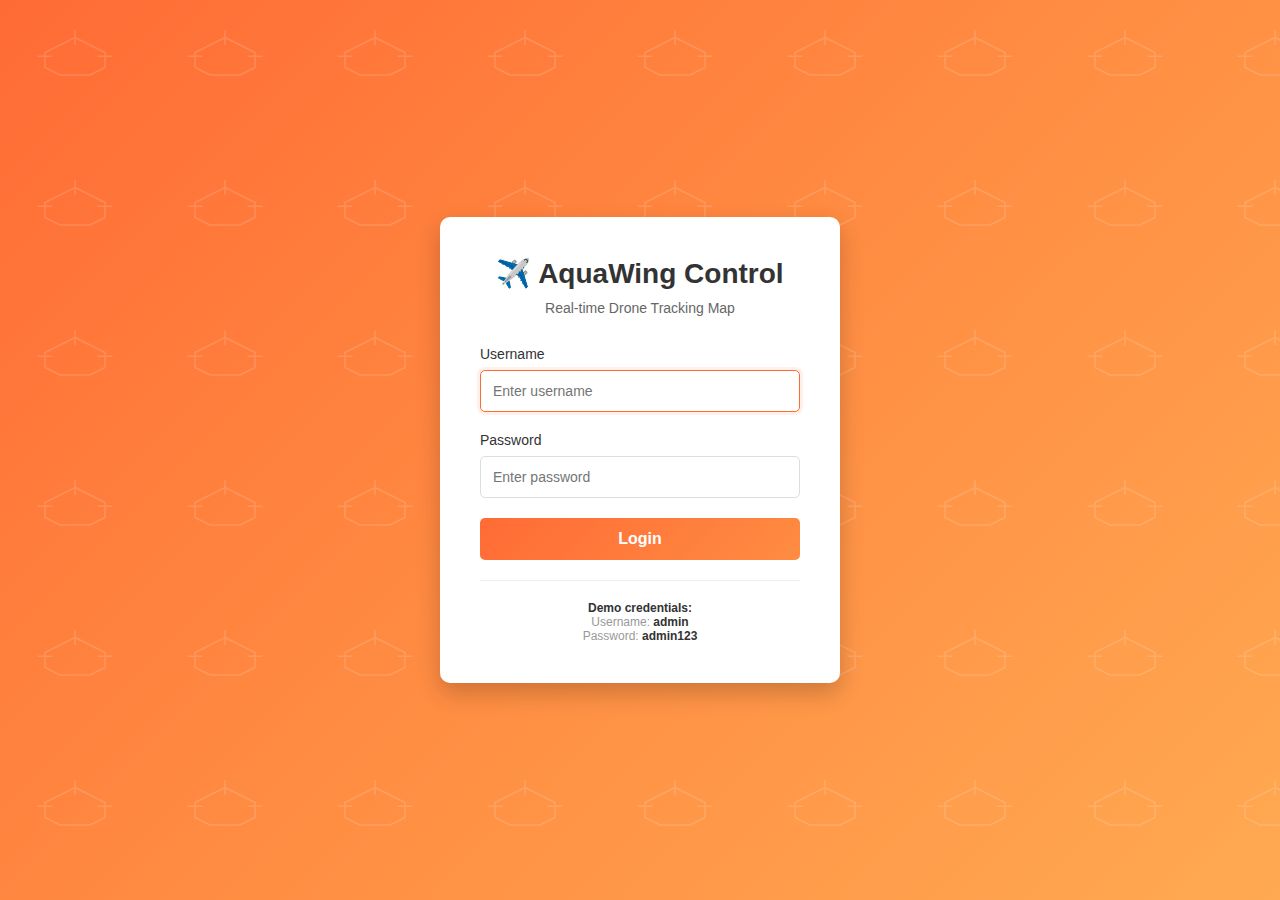
<file: frontend/login.html>
<!DOCTYPE html>
<html lang="en">
<head>
    <meta charset="UTF-8">
    <meta name="viewport" content="width=device-width, initial-scale=1.0">
    <title>Drone Control - Login</title>
    <style>
        * {
            margin: 0;
            padding: 0;
            box-sizing: border-box;
        }

        body {
            font-family: -apple-system, BlinkMacSystemFont, 'Segoe UI', Roboto, 'Helvetica Neue', Arial, sans-serif;
            background: linear-gradient(135deg, #ff6b35 0%, #ff8c42 50%, #ffa952 100%);
            min-height: 100vh;
            display: flex;
            align-items: center;
            justify-content: center;
            position: relative;
            overflow: hidden;
        }

        body::before {
            content: '';
            position: absolute;
            top: 0;
            left: 0;
            width: 100%;
            height: 100%;
            background-image: 
                url("data:image/svg+xml,%3Csvg xmlns='http://www.w3.org/2000/svg' width='200' height='200' viewBox='0 0 200 200'%3E%3Cg fill='none' stroke='%23ffffff' stroke-width='2' opacity='0.15'%3E%3Cpath d='M100 50 L140 70 L140 90 L120 100 L80 100 L60 90 L60 70 Z'/%3E%3Cpath d='M100 60 L100 40'/%3E%3Cpath d='M70 75 L50 75'/%3E%3Cpath d='M130 75 L150 75'/%3E%3C/g%3E%3C/svg%3E");
            background-size: 150px 150px;
            background-position: 0 0;
            animation: float 20s infinite linear;
            z-index: 0;
        }

        @keyframes float {
            from {
                transform: translateX(0);
            }
            to {
                transform: translateX(200px);
            }
        }

        .login-container {
            background: white;
            border-radius: 10px;
            box-shadow: 0 10px 25px rgba(0, 0, 0, 0.2);
            width: 100%;
            max-width: 400px;
            padding: 40px;
            position: relative;
            z-index: 1;
        }

        .login-header {
            text-align: center;
            margin-bottom: 30px;
        }

        .login-header h1 {
            font-size: 28px;
            color: #333;
            margin-bottom: 10px;
        }

        .login-header p {
            color: #666;
            font-size: 14px;
        }

        .form-group {
            margin-bottom: 20px;
        }

        .form-group label {
            display: block;
            margin-bottom: 8px;
            color: #333;
            font-weight: 500;
            font-size: 14px;
        }

        .form-group input {
            width: 100%;
            padding: 12px;
            border: 1px solid #ddd;
            border-radius: 5px;
            font-size: 14px;
            transition: border-color 0.3s;
        }

        .form-group input:focus {
            outline: none;
            border-color: #ff6b35;
            box-shadow: 0 0 0 3px rgba(255, 107, 53, 0.1);
        }

        .login-button {
            width: 100%;
            padding: 12px;
            background: linear-gradient(135deg, #ff6b35 0%, #ff8c42 100%);
            color: white;
            border: none;
            border-radius: 5px;
            font-size: 16px;
            font-weight: 600;
            cursor: pointer;
            transition: transform 0.2s, box-shadow 0.2s;
        }

        .login-button:hover {
            transform: translateY(-2px);
            box-shadow: 0 5px 15px rgba(255, 107, 53, 0.4);
        }

        .login-button:active {
            transform: translateY(0);
        }

        .login-button:disabled {
            opacity: 0.6;
            cursor: not-allowed;
            transform: none;
        }

        .error-message {
            display: none;
            background-color: #fee;
            color: #c33;
            padding: 12px;
            border-radius: 5px;
            margin-bottom: 20px;
            font-size: 14px;
            border: 1px solid #fcc;
        }

        .error-message.show {
            display: block;
        }

        .demo-credentials {
            margin-top: 20px;
            padding-top: 20px;
            border-top: 1px solid #eee;
            text-align: center;
            font-size: 12px;
            color: #999;
        }

        .demo-credentials strong {
            color: #333;
        }
    </style>
</head>
<body>
    <div class="login-container">
        <div class="login-header">
            <h1>✈️ AquaWing Control</h1>
            <p>Real-time Drone Tracking Map</p>
        </div>

        <div class="error-message" id="errorMessage"></div>

        <form id="loginForm">
            <div class="form-group">
                <label for="username">Username</label>
                <input 
                    type="text" 
                    id="username" 
                    name="username" 
                    placeholder="Enter username" 
                    required 
                    autofocus
                >
            </div>

            <div class="form-group">
                <label for="password">Password</label>
                <input 
                    type="password" 
                    id="password" 
                    name="password" 
                    placeholder="Enter password" 
                    required
                >
            </div>

            <button type="submit" class="login-button" id="loginBtn">Login</button>
        </form>

        <div class="demo-credentials">
            <strong>Demo credentials:</strong><br>
            Username: <strong>admin</strong><br>
            Password: <strong>admin123</strong>
        </div>
    </div>

    <script>
        document.getElementById('loginForm').addEventListener('submit', async (e) => {
            e.preventDefault();
            
            const username = document.getElementById('username').value.trim();
            const password = document.getElementById('password').value.trim();
            const loginBtn = document.getElementById('loginBtn');
            const errorMessage = document.getElementById('errorMessage');

            // Réinitialiser le message d'erreur
            errorMessage.classList.remove('show');

            // Désactiver le bouton pendant l'envoi
            loginBtn.disabled = true;
            loginBtn.textContent = 'Logging in...';

            try {
                const response = await fetch('/login', {
                    method: 'POST',
                    headers: {
                        'Content-Type': 'application/json',
                    },
                    body: JSON.stringify({ username, password }),
                    credentials: 'include' // Inclure les cookies
                });

                if (response.ok) {
                    // Redirection vers /map
                    window.location.href = '/map';
                } else if (response.status === 401) {
                    errorMessage.textContent = 'Invalid username or password';
                    errorMessage.classList.add('show');
                } else {
                    errorMessage.textContent = 'Login failed. Please try again.';
                    errorMessage.classList.add('show');
                }
            } catch (error) {
                console.error('Error:', error);
                errorMessage.textContent = 'Network error. Please try again.';
                errorMessage.classList.add('show');
            } finally {
                loginBtn.disabled = false;
                loginBtn.textContent = 'Login';
                document.getElementById('password').value = '';
            }
        });
    </script>
</body>
</html>
</file>
